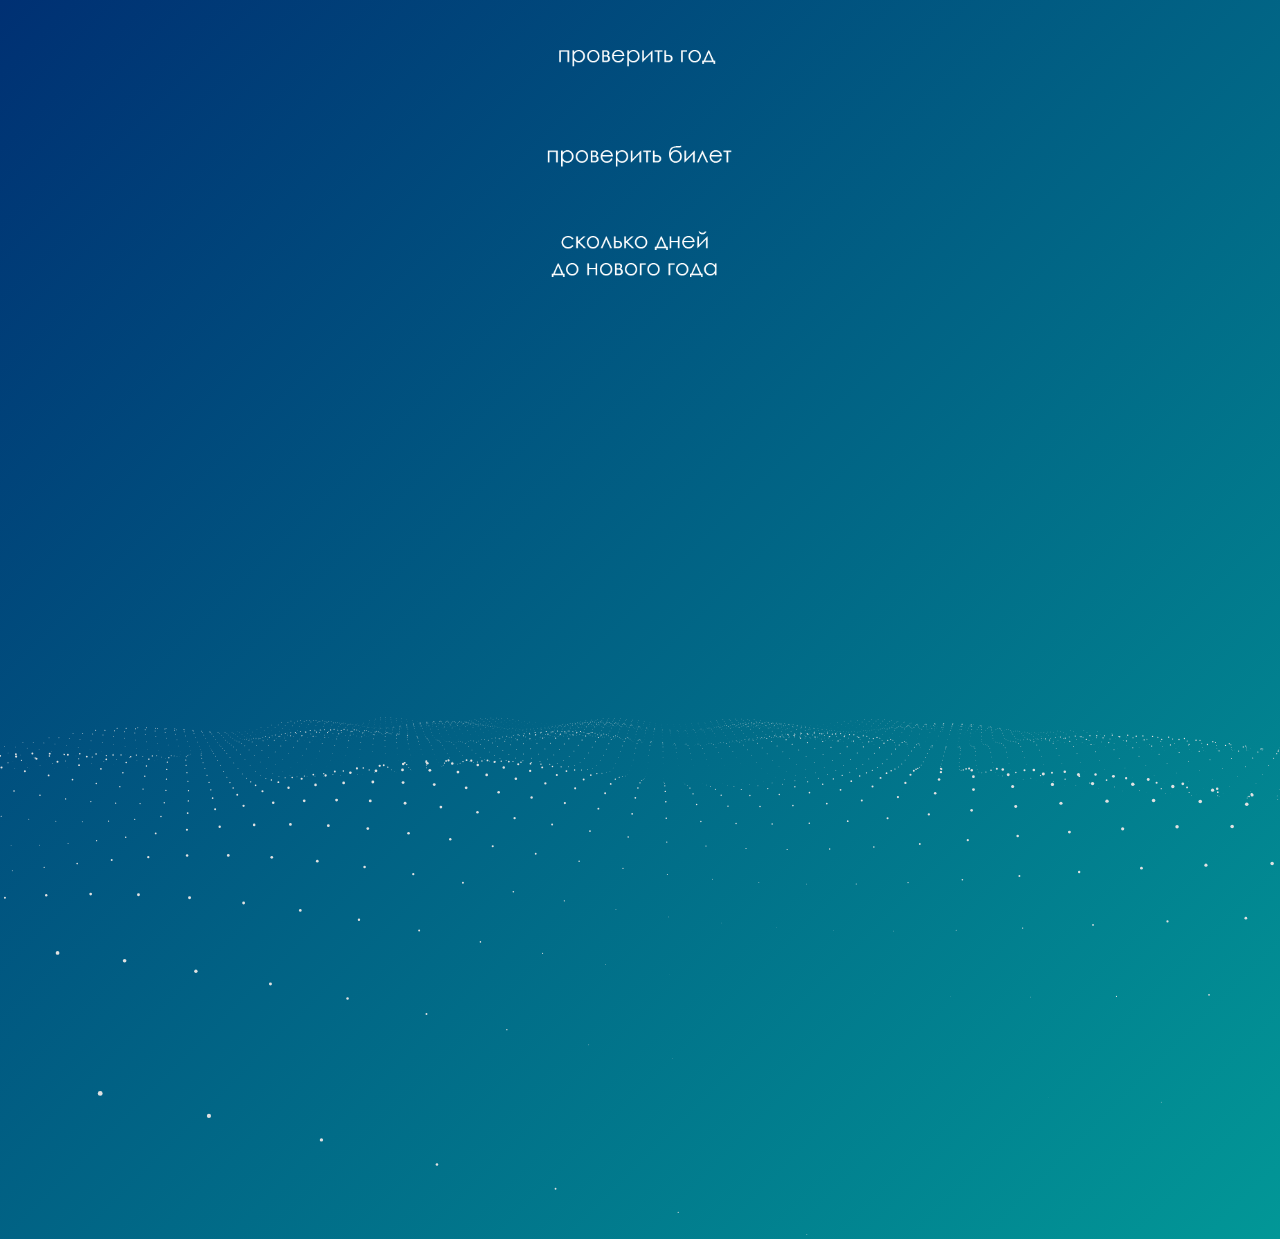
<file: megasite/index.html>
<!DOCTYPE html>
<html>
<body>

<link rel="stylesheet" type="text/css" href="style.css"></link>

<p>
<a href="https://easyfunc.herokuapp.com/checkyear.html" target="_blank"><img src="buttons/checkyear.png" alt="check year"></a><br>
<a href="https://easyfunc.herokuapp.com/bilet.html" target="_blank"><img src="buttons/checkbilet.png" alt="check ticket"></a><br>
<a href="https://easyfunc.herokuapp.com/howmuchbeforeNewYear.html" target="_blank"><img src="buttons/hmbny.png" alt="how much before new year"></a><br>
</p>
<script src="three.js"></script>
</body>
</html>
</file>
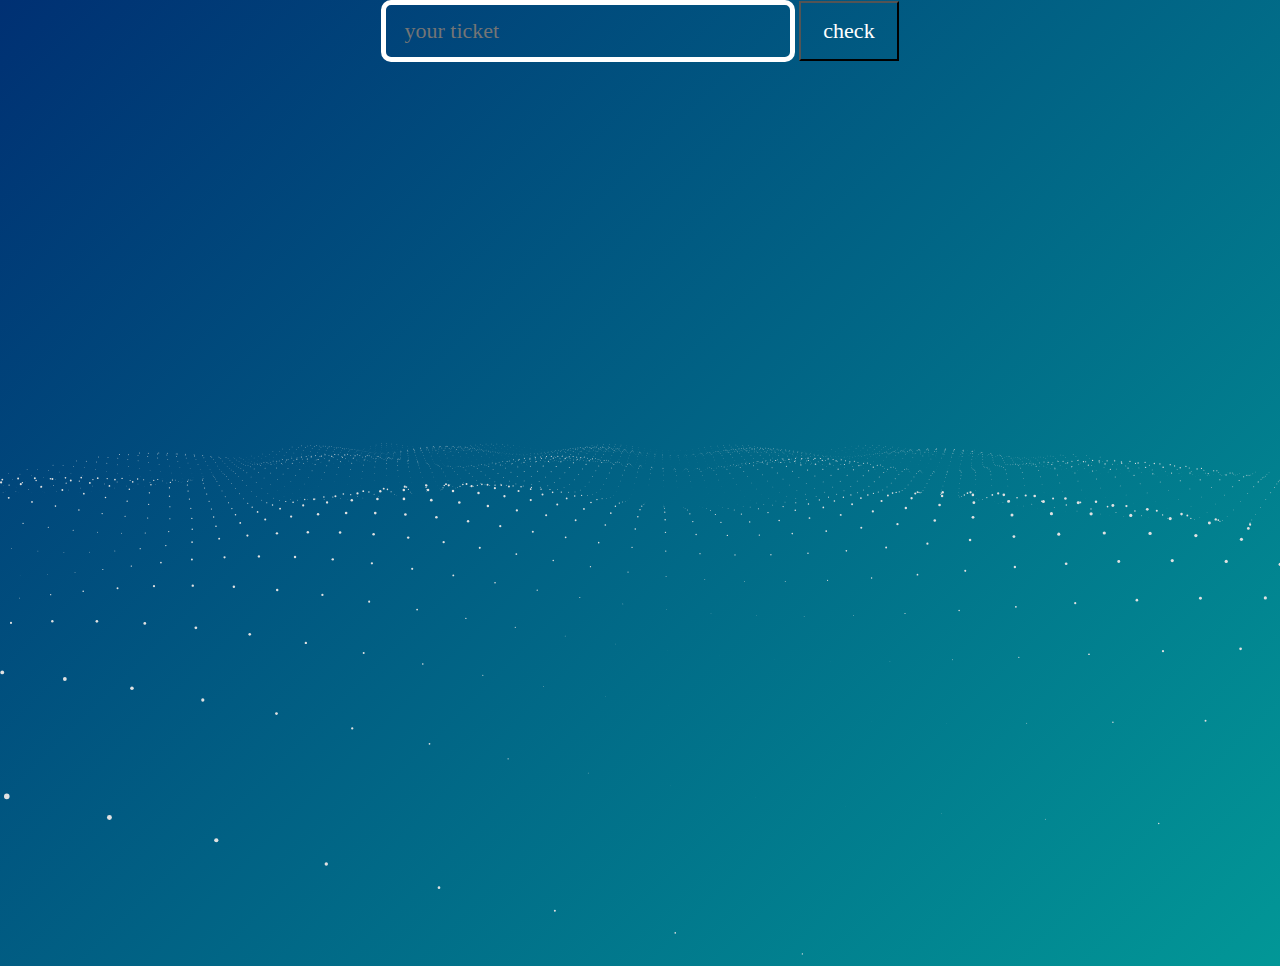
<file: megasite/bilet.html>
<!DOCTYPE html>
<html>
<body>
<link rel="stylesheet" type="text/css" href="style.css"></link>
<form action="" method="GET">
	<input type="number" name="Билет" minlength="6" maxlength="6" placeholder="   your ticket">
	<input type="submit" value="check">
</form>
<script src="three.js"></script>
</body>
</html>


<?php
if(isset($_REQUEST['Билет']))
{
	$num = strip_tags($_REQUEST['Билет']);
	echo bilet($num);
}

function bilet($num)
{

        if (strlen($num) != 6)
        {
            echo 'номер билета должен состоять из 6 цифр';
            return;
        }


	function drob($num)
	{
	$arr = str_split($num, 3);
	if(array_sum(str_split($arr[0],1)) == array_sum(str_split($arr[1],1)))
	{
		return true;
	}
		else
		{
			return false;
		}
	}


	if (drob($num))
	{
		echo 'счастливый билет';

	}
	else
	{
		echo 'обычный билет';

	}

}

?>
</file>
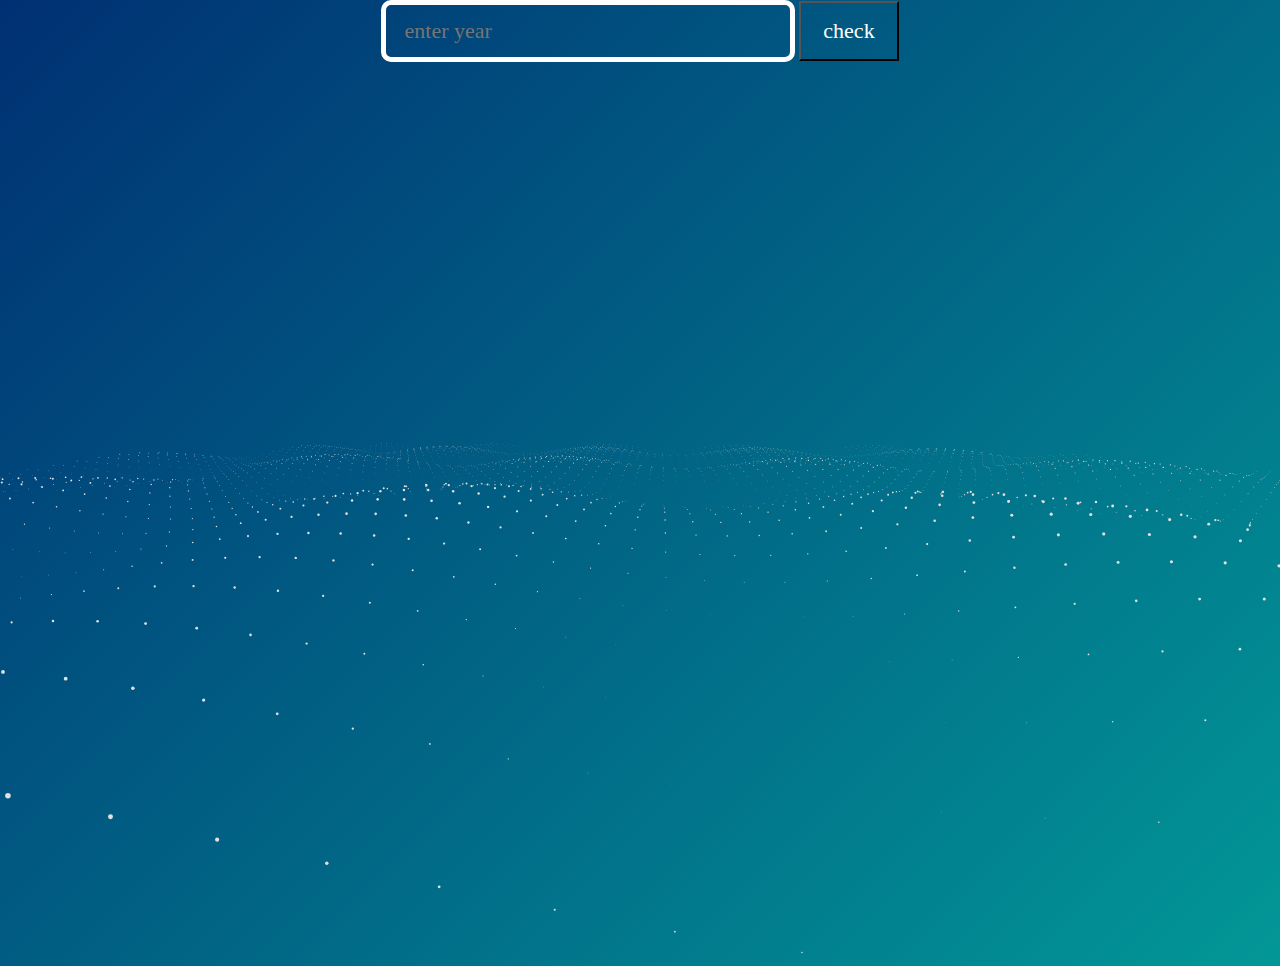
<file: megasite/checkyear.html>
<!DOCTYPE html>
<html>
<body>
<link rel="stylesheet" type="text/css" href="style.css"></link>
<form action="" method="GET">
	<input type="number" name="year" placeholder="   enter year">
	<input type="submit" value="check">
</form>
<script src="three.js"></script>
</body>
</html>
<?php


if(isset($_REQUEST['year']))
{
	$year = strip_tags($_REQUEST['year']);


function checkYear($year)
{
	if(($year % 4 == 0 && $year % 100 != 0 )|| $year % 400 == 0)
	{
		return true;
	}
	else
	{
		return false;
	}
}

if(checkYear($year))
{
	echo 'високосный';
}	
else
{
	echo 'не високосный';
}
}
?>
</file>
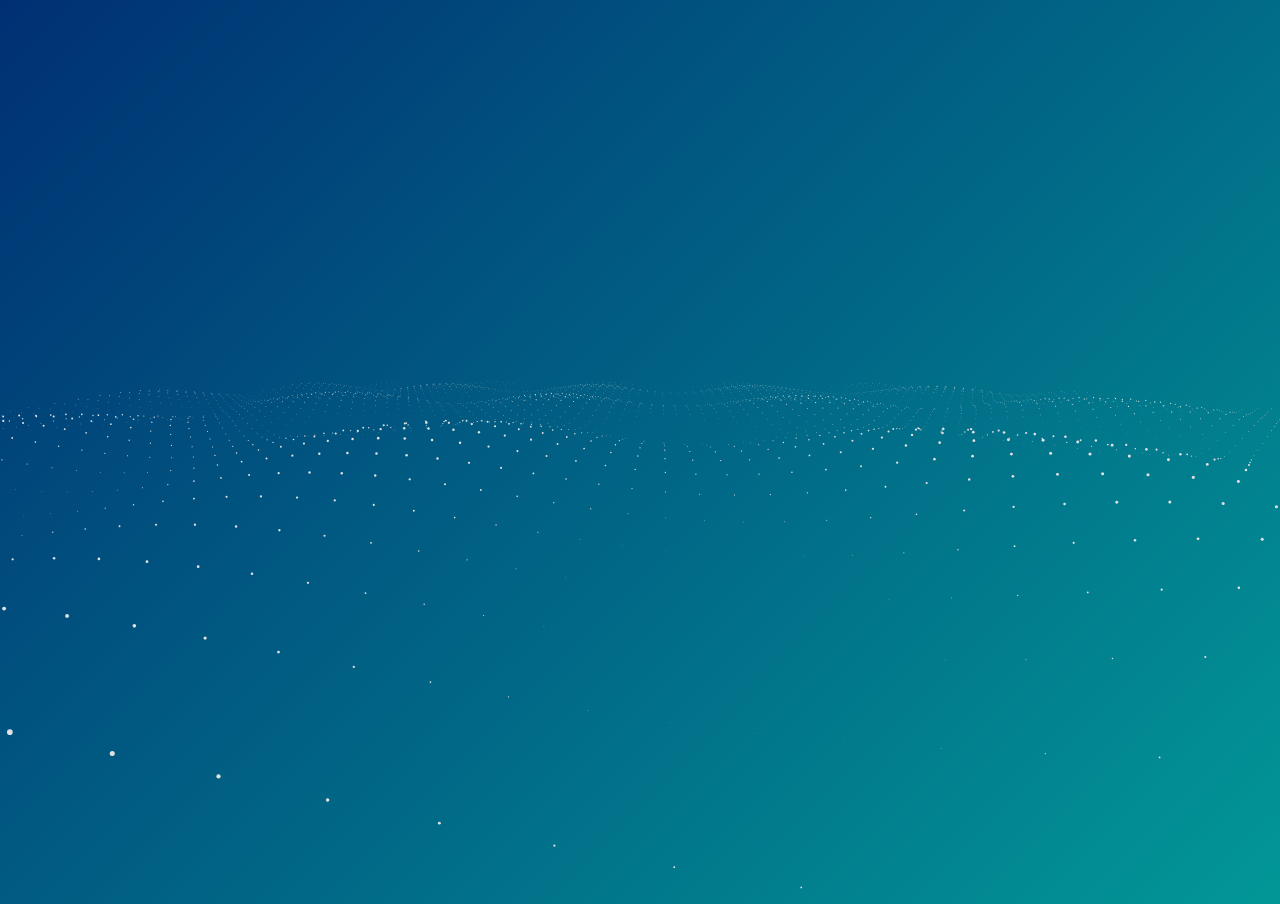
<file: megasite/howmuchbeforeNewYear.html>
<!DOCTYPE html>
<html>
<body>
<link rel="stylesheet" type="text/css" href="style.css"></link>

<script src="three.js"></script>
</body>
</html>

<?php
$x = mktime(00, 00, 00, 01, 01, 2019) - time();

echo 'дней до Нового года: '. floor($x / 3600 / 24);
?>
</file>
<file: megasite/style.css>
h3{
	text-align: center;
}
a{
	text-align: center;	
	height: 50px;
	line-height: 50px;
}
img{
	width: 20%;
	
}
img:hover{
	border: 5px solid white;
	border-radius: 10px;
}
input[type="number"]{
	border: 5px solid white;
	border-radius: 10px;
	background:none;
	color: white;
	font-family: Century Gothic;
	font-size: 22px;
	height: 50px;
	width: 400px;
	vertical-align: middle;
}
input[type="submit"]{
	
	background:none;
	color: white;
	font-family: Century Gothic;
	font-size: 22px;
	height: 60px;
	width: 100px;
	vertical-align: middle;
}
input[type="submit"]:hover{
	border: 5px solid white;
	border-radius: 10px;}
body {
    background-color: #193c6d;
    filter: progid: DXImageTransform.Microsoft.gradient(gradientType=1, startColorstr='#003073', endColorstr='#029797');
    background-image: url(//img.alicdn.com/tps/TB1d.u8MXXXXXXuXFXXXXXXXXXX-1900-790.jpg);
    background-size: 100%;
    background-image: -webkit-gradient(linear, 0 0, 100% 100%, color-stop(0, #003073), color-stop(100%, #029797));
    background-image: -webkit-linear-gradient(135deg, #003073, #029797);
    background-image: -moz-linear-gradient(45deg, #003073, #029797);
    background-image: -ms-linear-gradient(45deg, #003073 0, #029797 100%);
    background-image: -o-linear-gradient(45deg, #003073, #029797);
    background-image: linear-gradient(135deg, #003073, #029797);
    text-align: center;
    margin: 0px;
    overflow: hidden;
}
</file>
